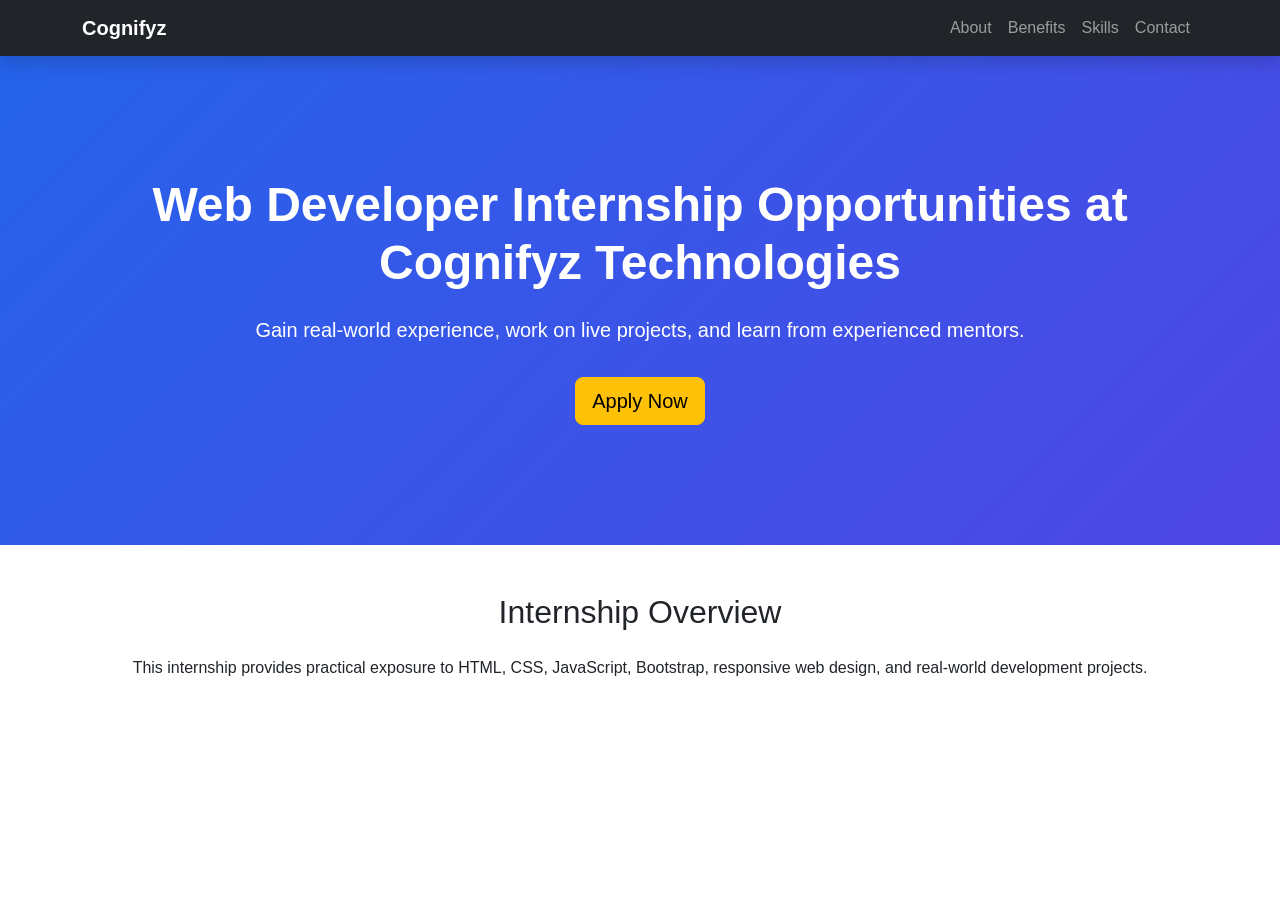
<file: Lavel 3/Task2/index.html>
<!DOCTYPE html>
<html lang="en">
<head>
<meta charset="UTF-8">
<meta name="viewport" content="width=device-width, initial-scale=1.0">

<title>Cognifyz Internship</title>

<link href="https://cdn.jsdelivr.net/npm/bootstrap@5.3.3/dist/css/bootstrap.min.css" rel="stylesheet">

<link rel="stylesheet" href="style.css">

</head>

<body>

<!-- Navbar -->

<nav class="navbar navbar-expand-lg navbar-dark bg-dark shadow">

<div class="container">

<a class="navbar-brand fw-bold" href="#">Cognifyz</a>

<button class="navbar-toggler" data-bs-toggle="collapse" data-bs-target="#menu">

<span class="navbar-toggler-icon"></span>

</button>

<div class="collapse navbar-collapse" id="menu">

<ul class="navbar-nav ms-auto">

<li class="nav-item"><a class="nav-link" href="#about">About</a></li>

<li class="nav-item"><a class="nav-link" href="#benefits">Benefits</a></li>

<li class="nav-item"><a class="nav-link" href="#skills">Skills</a></li>

<li class="nav-item"><a class="nav-link" href="#contact">Contact</a></li>

</ul>

</div>

</div>

</nav>

<!-- Hero -->

<section class="hero">

<div class="container text-center">

<h1>Web Developer Internship Opportunities at Cognifyz Technologies</h1>

<p class="lead mt-4">

Gain real-world experience, work on live projects, and learn from experienced mentors.

</p>

<a href="#" class="btn btn-warning btn-lg mt-3">

Apply Now

</a>

</div>

</section>

<!-- About -->

<section class="container py-5" id="about">

<h2 class="text-center mb-4">Internship Overview</h2>

<p class="text-center">

This internship provides practical exposure to HTML, CSS, JavaScript,
Bootstrap, responsive web design, and real-world development projects.

</p>

</section>

<!-- Benefits -->

<section class="container py-5" id="benefits">

<h2 class
</file>
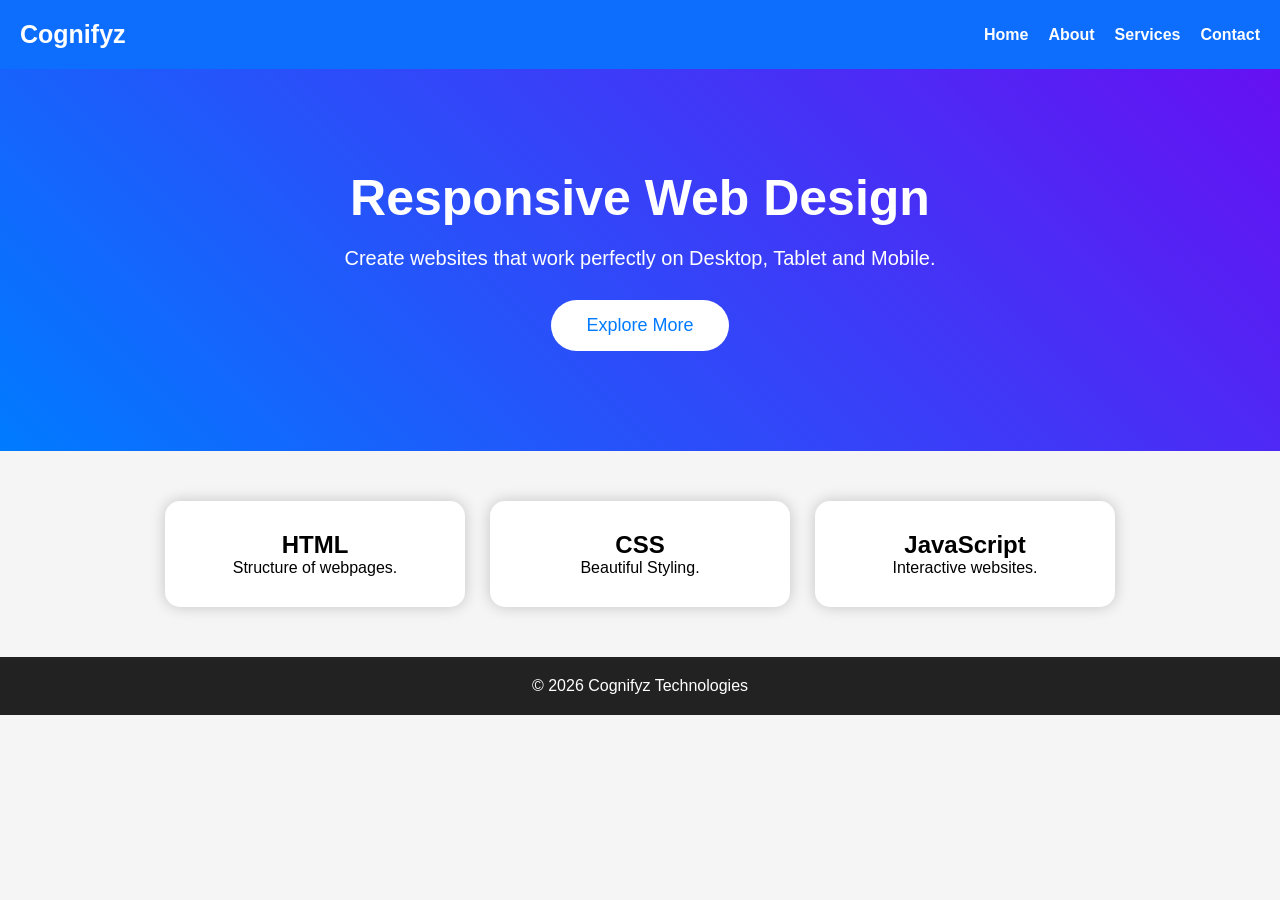
<file: Lavel2/Task2/index.html>
<!DOCTYPE html>
<html lang="en">
<head>
<meta charset="UTF-8">
<meta name="viewport" content="width=device-width, initial-scale=1.0">

<title>Responsive Website</title>

<link rel="stylesheet" href="style.css">

</head>
<body>

<header>

<div class="logo">
Cognifyz
</div>

<div class="menu-btn" onclick="toggleMenu()">

☰

</div>

<nav id="menu">

<a href="#">Home</a>

<a href="#">About</a>

<a href="#">Services</a>

<a href="#">Contact</a>

</nav>

</header>

<section class="hero">

<h1>Responsive Web Design</h1>

<p>

Create websites that work perfectly on Desktop, Tablet and Mobile.

</p>

<button>

Explore More

</button>

</section>

<section class="cards">

<div class="card">

<h2>HTML</h2>

<p>Structure of webpages.</p>

</div>

<div class="card">

<h2>CSS</h2>

<p>Beautiful Styling.</p>

</div>

<div class="card">

<h2>JavaScript</h2>

<p>Interactive websites.</p>

</div>

</section>

<footer>

© 2026 Cognifyz Technologies

</footer>

<script src="script.js"></script>

</body>
</html>
</file>
<file: Lavel 3/Task2/style.css>
body{

font-family:Arial,sans-serif;

}

.hero{

background:linear-gradient(135deg,#2563eb,#4f46e5);

padding:120px 20px;

color:white;

}

.hero h1{

font-size:3rem;

font-weight:bold;

}

.card{

border:none;

border-radius:15px;

transition:.4s;

box-shadow:0 5px 15px rgba(0,0,0,.1);

}

.card:hover{

transform:translateY(-10px);

box-shadow:0 15px 30px rgba(0,0,0,.2);

}

.badge{

font-size:18px;

}

.cta{

padding:80px 20px;

background:#0d6efd;

color:white;

}

footer{

background:#222;

color:white;

text-align:center;

padding:30px;

}

html{

scroll-behavior:smooth;

}

@media(max-width:768px){

.hero{

padding:80px 20px;

}

.hero h1{

font-size:2rem;

}

}
</file>
<file: Lavel2/Task2/style.css>
*{

margin:0;

padding:0;

box-sizing:border-box;

font-family:Arial;

}

body{

background:#f5f5f5;

}

header{

display:flex;

justify-content:space-between;

align-items:center;

padding:20px;

background:#0d6efd;

color:white;

}

.logo{

font-size:25px;

font-weight:bold;

}

nav{

display:flex;

gap:20px;

}

nav a{

color:white;

text-decoration:none;

font-weight:bold;

}

.menu-btn{

display:none;

font-size:30px;

cursor:pointer;

}

.hero{

padding:100px 20px;

text-align:center;

background:linear-gradient(45deg,#007bff,#6610f2);

color:white;

}

.hero h1{

font-size:50px;

margin-bottom:20px;

}

.hero p{

font-size:20px;

margin-bottom:30px;

}

.hero button{

padding:15px 35px;

border:none;

background:white;

color:#007bff;

font-size:18px;

border-radius:30px;

cursor:pointer;

}

.cards{

display:flex;

justify-content:center;

gap:25px;

padding:50px;

flex-wrap:wrap;

}

.card{

background:white;

width:300px;

padding:30px;

text-align:center;

border-radius:15px;

box-shadow:0 0 15px rgba(0,0,0,.2);

transition:.3s;

}

.card:hover{

transform:translateY(-10px);

}

footer{

background:#222;

color:white;

padding:20px;

text-align:center;

}

@media(max-width:768px){

.menu-btn{

display:block;

}

nav{

display:none;

position:absolute;

top:70px;

left:0;

width:100%;

background:#0d6efd;

flex-direction:column;

text-align:center;

}

nav.active{

display:flex;

}

nav a{

padding:15px;

}

.hero h1{

font-size:35px;

}

.hero p{

font-size:16px;

}

.cards{

padding:20px;

}

}
</file>
